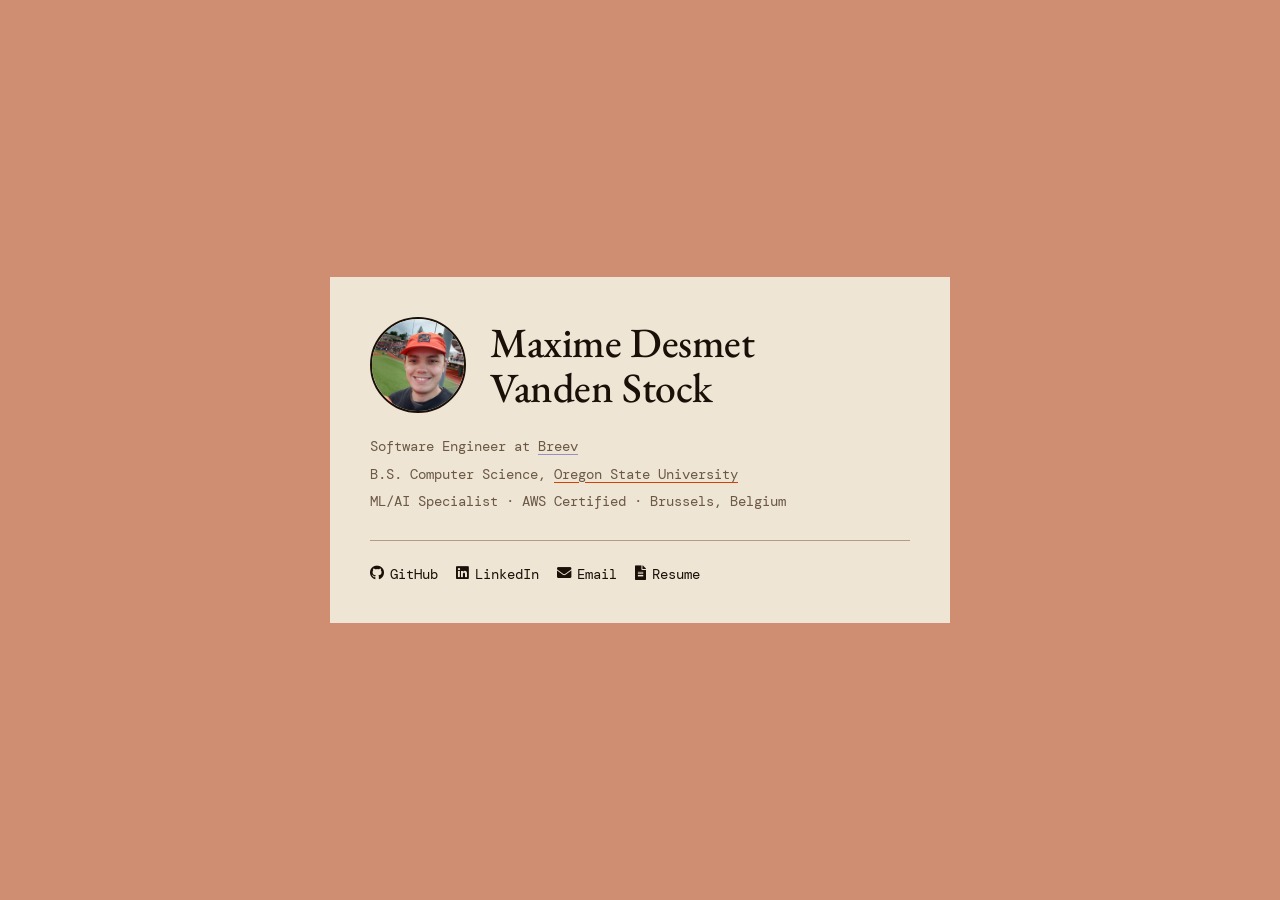
<file: index.html>
<!doctype html>
<html lang="en">
  <head>
    <meta charset="UTF-8" />
    <meta name="viewport" content="width=device-width, initial-scale=1.0" />
    <title>Maxime Desmet Vanden Stock</title>
    <link rel="icon" type="image/x-icon" href="favicon.png" />
    <link rel="preconnect" href="https://fonts.googleapis.com" />
    <link rel="preconnect" href="https://fonts.gstatic.com" crossorigin />
    <link
      href="https://fonts.googleapis.com/css2?family=EB+Garamond:ital,wght@0,400;0,500;0,600;1,400&family=DM+Mono:wght@300;400;500&display=swap"
      rel="stylesheet"
    />
    <link
      rel="stylesheet"
      href="https://cdnjs.cloudflare.com/ajax/libs/font-awesome/5.14.0/css/all.min.css"
      crossorigin="anonymous"
    />
    <style>
      * {
        margin: 0;
        padding: 0;
        box-sizing: border-box;
      }

      body {
        font-family: "DM Mono", monospace;
        background-color: #cf8e72;
        color: #1a1008;
        min-height: 100vh;
        display: flex;
        align-items: center;
        justify-content: center;
        padding: 2rem;
      }

      .card {
        background-color: #efe5d4;
        padding: 2.5rem;
      }

      main {
        max-width: 620px;
        width: 100%;
      }

      .header {
        display: flex;
        align-items: center;
        gap: 1.5rem;
        margin-bottom: 1.25rem;
      }

      .photo {
        width: 96px;
        height: 96px;
        border-radius: 50%;
        object-fit: cover;
        border: 2px solid #1a1008;
        flex-shrink: 0;
      }

      h1 {
        font-family: "EB Garamond", serif;
        font-weight: 500;
        font-size: 2.6rem;
        line-height: 1.1;
        letter-spacing: -0.01em;
      }

      .details {
        font-size: 0.9rem;
        line-height: 1.9;
        color: #6b5845;
      }

      .details a {
        color: inherit;
        text-underline-offset: 3px;
        transition: color 0.2s;
      }

      .details a.link-breev {
        text-decoration-color: #9b8ec4;
      }
      .details a.link-breev:hover {
        color: #9b8ec4;
      }

      .details a.link-osu {
        text-decoration-color: #d73f09;
      }
      .details a.link-osu:hover {
        color: #d73f09;
      }

      .divider {
        border: none;
        border-top: 1px solid #b89a82;
        margin: 1.5rem 0;
      }

      .links {
        display: flex;
        gap: 1.1rem;
        align-items: center;
        flex-wrap: wrap;
        font-size: 0.9rem;
      }

      .links a {
        color: #1a1008;
        text-decoration: none;
        display: flex;
        align-items: center;
        gap: 0.4rem;
        transition: color 0.2s;
      }

      .links a:hover {
        color: #4a6fa5;
      }

      @media (max-width: 480px) {
        .header {
          gap: 1rem;
        }

        .photo {
          width: 72px;
          height: 72px;
        }

        h1 {
          font-size: 1.9rem;
        }
      }
    </style>
  </head>
  <body>
    <main>
      <div class="card">
        <div class="header">
          <img class="photo" src="face.jpg" alt="Maxime Desmet Vanden Stock" />
          <h1>Maxime Desmet<br />Vanden Stock</h1>
        </div>
        <div class="details">
          <p>
            Software Engineer at
            <a class="link-breev" href="https://breev.eu" target="_blank"
              >Breev</a
            >
          </p>
          <p>
            B.S. Computer Science,
            <a class="link-osu" href="https://oregonstate.edu" target="_blank"
              >Oregon State University</a
            >
          </p>
          <p>
            ML/AI Specialist &middot; AWS Certified &middot; Brussels, Belgium
          </p>
        </div>
        <hr class="divider" />
        <div class="links">
          <a href="https://github.com/croquant" target="_blank"
            ><i class="fab fa-github"></i> GitHub</a
          >
          <a href="https://www.linkedin.com/in/mdvds/" target="_blank"
            ><i class="fab fa-linkedin"></i> LinkedIn</a
          >
          <a href="mailto:desmet@max1.me"
            ><i class="fas fa-envelope"></i> Email</a
          >
          <a href="resume.pdf" download="maxime-dvds_resume.pdf"
            ><i class="fas fa-file-alt"></i> Resume</a
          >
        </div>
      </div>
    </main>
  </body>
</html>
</file>
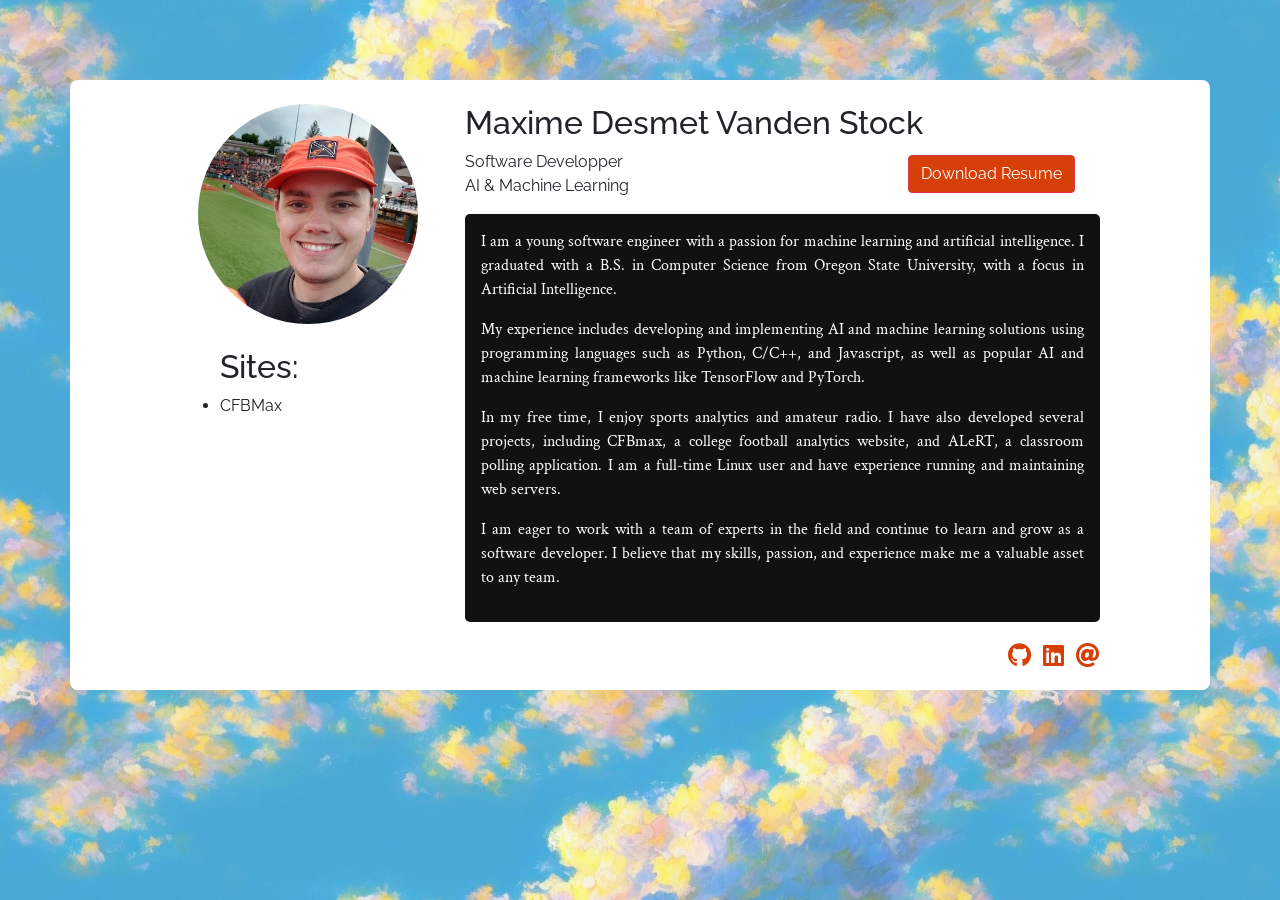
<file: index_old.html>
<!DOCTYPE html>
<html lang="en">
	<head>
		<meta charset="utf-8">
		<title>Maxime Desmet Vanden Stock</title>

		<!-- Mobile-friendly -->
		<meta name="viewport" content="width=device-width, initial-scale=1">

		<!-- Bootstrap CSS -->
		<link rel="stylesheet" href="https://stackpath.bootstrapcdn.com/bootstrap/4.5.2/css/bootstrap.min.css" integrity="sha384-JcKb8q3iqJ61gNV9KGb8thSsNjpSL0n8PARn9HuZOnIxN0hoP+VmmDGMN5t9UJ0Z" crossorigin="anonymous">
		<link rel="stylesheet" href="style.css">	
		<!-- FontAwesome -->
		<link rel="stylesheet" href="https://cdnjs.cloudflare.com/ajax/libs/font-awesome/5.14.0/css/all.min.css" integrity="sha512-1PKOgIY59xJ8Co8+NE6FZ+LOAZKjy+KY8iq0G4B3CyeY6wYHN3yt9PW0XpSriVlkMXe40PTKnXrLnZ9+fkDaog==" crossorigin="anonymous" />
	</head>

<body>
	<!-- User info -->
	<header>
	<div class="container mb-5">
	<div id="mainbox" class="row justify-content-lg-center pt-4">
	<div class="col-lg-3 text-center">
	<img src="face.jpg" class="user-image rounded-circle" alt="Maxime Desmet Vanden Stock">
	<ul class="py-4 text-left d-none d-lg-block">
		<h2> Sites: </h2>
	<li> CFBMax </li>
	</ul>
	</div>
	<div class="col-lg-7">
	<h2>Maxime Desmet Vanden Stock</h2>
	<div class="row justify-content-between">
		<div class="col-lg-8 col-md-6">
			<p class="text-justify">
			Software Developper </br>
			AI &amp; Machine Learning 
			</p>
		</div>
		<div class="pb-3 col-md-4 align-self-center">
			<a href="resume.pdf"><button class="btn btn-danger" style="background-color: #D73F09;">Download Resume</button></a>
		</div>
	</div>
	<div id="textbox" class="text-justify">
		<p>
		I am a young software engineer with a passion for machine learning and artificial intelligence. I graduated with a B.S. in Computer Science from Oregon State University, with a focus in Artificial Intelligence.
		</p>
		<p>
		My experience includes developing and implementing AI and machine learning solutions using programming languages such as Python, C/C++, and Javascript, as well as popular AI and machine learning frameworks like TensorFlow and PyTorch.
		</p>
		<p>
		In my free time, I enjoy sports analytics and amateur radio. I have also developed several projects, including CFBmax, a college football analytics website, and ALeRT, a classroom polling application. I am a full-time Linux user and have experience running and maintaining web servers.
		</p>
		<p>
		I am eager to work with a team of experts in the field and continue to learn and grow as a software developer. I believe that my skills, passion, and experience make me a valuable asset to any team.
		</p>
	</div>
	<ul class="list-inline text-lg-right social-icons">
	<li class="list-inline-item"><a href="https://github.com/croquant" target="_blank"><i class="fab fa-github"></i></a></li>
	<li class="list-inline-item"><a href="https://www.linkedin.com/in/mdvds/" target="_blank"><i class="fab fa-linkedin"></i></a></li>
	<li class="list-inline-item"><a href="mailto:mail@max1.me" target="_blank"><i class="fas fa-at"></i></a></li>
	</ul>
	</div>
	</div>
	</div>
	</header>
</body>
</html>
</file>
<file: style.css>
/* Google Fonts */
@import url('https://fonts.googleapis.com/css?family=Raleway:400,300,600');
@import url('https://fonts.googleapis.com/css2?family=Crimson+Text&display=swap');

/* HTML */
html {
scroll-behavior: smooth;
}

/* Body */
body {
font-family: 'Raleway', sans-serif !important;
background-image: url(psy.png);
}

#mainbox {
background-color: #FFFFFF;
border-radius: 0.5em;
}

/* Header and Section */
header, section {
padding-top: 5rem;
}

/* Anchors */
a {
color:  #D73F09;
text-decoration: underline;
}

a:hover {
color: #D73F09;
background-image: linear-gradient(to right, #D73F09, #D73F09);
background-position: bottom left;
background-repeat: no-repeat;
background-size: 100% 2px;
}

/* Content tabs a */
#content-tabs a {
text-decoration: none;
}

/* Social Icons a color */
.social-icons a {
color: #D73F09!important;
background: none;
font-size: 1.5rem;
}

/* User Image */
.user-image {
width: 100%;
max-width: 220px;
}

@media (max-width: 767px) {
header .col-lg-2 {
padding-bottom: 3rem;
}
}

/* Content Switcher */
.list-group-item.active {
color: white!important;
background: black!important;
  border-color: black!important;
}

.list-group a {
color: black!important;
}

/* Timeline */
.timeline-container {
width: 80%;
padding: 50px 0;
margin: 50px auto;
position: relative;
overflow: hidden;
}

.timeline-container:before {
content: '';
position: absolute;
top: 0;
left: 50%;
margin-left: -1px;
width: 2px;
height: 100%;
background: #CCD1D9;
z-index: 1
}
.timeline-block {
width: -webkit-calc(50% + 8px);
width: -moz-calc(50% + 8px);
width: calc(50% + 8px);
display: -webkit-box;
display: -webkit-flex;
display: -moz-box;
display: flex;
-webkit-box-pack: justify;
-webkit-justify-content: space-between;
-moz-box-pack: justify;
justify-content: space-between;
clear: both;
}

.timeline-block-right {
float: right;
}

.timeline-block-left {
float: left;
direction: ltr;
}

.marker {
width: 16px;
height: 16px;
border-radius: 50%;
border: 2px solid black;
background: white;
margin-top: 10px;
z-index: 9999
}

.timeline-content {
width: 95%;
padding: 0 15px;
color: black;
}

.timeline-block-left .timeline-content {
text-align:right;
}

.timeline-content .timeline-h3 {
margin-top: 5px;
margin-bottom: 5px;
font-size: 25px;
font-weight: 500
}

.timeline-content .timeline-span {
font-size: 15px;
color: #a4a4a4;
}

.timeline-content .timeline-p {
font-size: 14px;
line-height: 1.5em;
word-spacing: 1px;
color: black;
}


@media screen and (max-width: 768px) {
.timeline-container:before {
left: 8px;
width: 2px;
}

.timeline-block {
width: 100%;
margin-bottom: 30px;
}
.timeline-block-right {
float: none;
}

.timeline-block-left {
float: none;
direction: ltr;
}

.timeline-block-left .timeline-content {
text-align:left;
order: 2;
}

.timeline-block-left .marker {
order: 1;
}
}

#textbox {
padding: 1em;
margin-bottom: 1em;
background-color: #111111;
border-radius: 5px;
}

#textbox > p {
	font-family: 'Crimson Text', serif;
	color: #FFFFFF;
}
</file>
